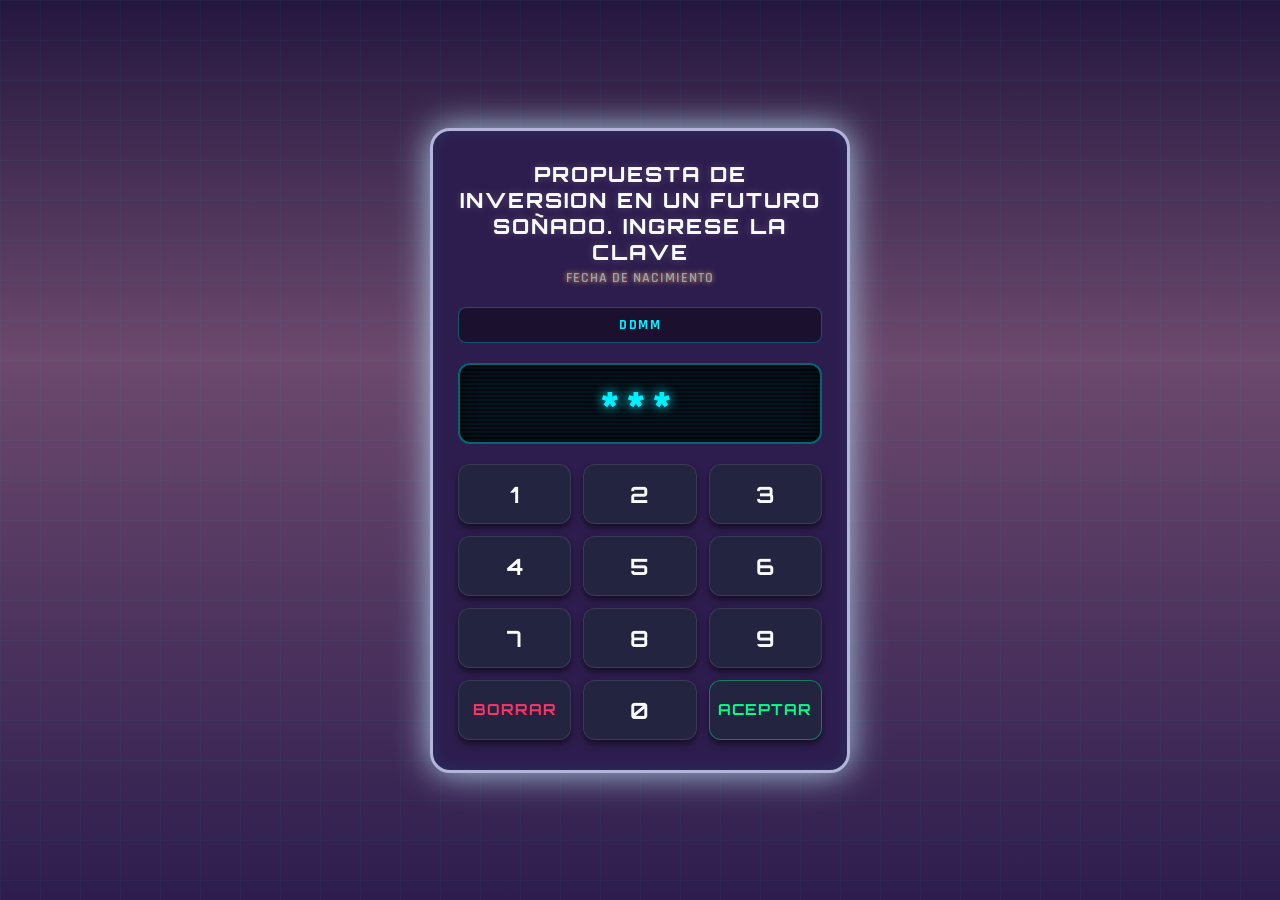
<file: index.html>
<!DOCTYPE html>
<html lang="es">
<head>
    <meta charset="UTF-8">
    <meta name="viewport" content="width=device-width, initial-scale=1.0">
  <title>Loona's Yellow Flower</title>
    <link rel="preconnect" href="https://fonts.googleapis.com">
    <link rel="preconnect" href="https://fonts.gstatic.com" crossorigin>
    <link href="https://fonts.googleapis.com/css2?family=Orbitron:wght@400;600;800;900&family=Rajdhani:wght@500;600;700&display=swap" rel="stylesheet">
    <link rel="stylesheet" href="panel.css">
    <script src="main.js" defer></script>
    
</head>
<body>

    <main class="access-panel">
        

        <!-- Título principal e instrucciones de texto -->
        <div class="panel-title">
            <h1>PROPUESTA DE INVERSION EN UN FUTURO SOÑADO. INGRESE LA CLAVE</h1>
            <p>FECHA DE NACIMIENTO</p>
        </div>

        <!-- Espacio para el Formato de introducción de clave -->
        <div class="format-badge">
            DDMM
        </div>

        <!-- Pantalla de dígitos con texto inicial estático *** -->
        <div class="display-screen">
            <div class="display-digits" id="inputDisplay">***</div>
        </div>

        <!-- Rejilla de 12 Botones (3x4) -->
        <div class="keypad-grid">
            <button type="button" class="keypad-btn" onclick="enterDigit('1')">1</button>
            <button type="button" class="keypad-btn" onclick="enterDigit('2')">2</button>
            <button type="button" class="keypad-btn" onclick="enterDigit('3')">3</button>
            
            <button type="button" class="keypad-btn" onclick="enterDigit('4')">4</button>
            <button type="button" class="keypad-btn" onclick="enterDigit('5')">5</button>
            <button type="button" class="keypad-btn" onclick="enterDigit('6')">6</button>
            
            <button type="button" class="keypad-btn" onclick="enterDigit('7')">7</button>
            <button type="button" class="keypad-btn" onclick="enterDigit('8')">8</button>
            <button type="button" class="keypad-btn" onclick="enterDigit('9')">9</button>
            
            <button type="button" class="keypad-btn btn-clear" onclick="clearInput()">BORRAR</button>
            <button type="button" class="keypad-btn" onclick="enterDigit('0')">0</button>
            <button type="button" class="keypad-btn btn-accept" onclick="submitInput()">ACEPTAR</button>
        </div>

    </main>
</body>
</html>
</file>
<file: panel.css>
@import url('tulipan.css');
:root {
    /* Variables de color para gradientes y fondos */
    --bg-gradient-start: #2d1d4e;
    --bg-gradient-mid: #6c496d;
    --bg-gradient-end: #24173f;

    --panel-bg: var(--bg-gradient-start);
    --panel-border-color: #B5B4DC;
    --panel-shadow-color: #A9CCE3;

    /* Colores de interfaz táctil y luces LED */
    --accent-cyan: #00f0ff;
    --accent-blue: #3b82f6;
    --accent-green: #00ff88;
    --accent-red: #ff3366;
    --text-primary: #f8fafc;
    --text-secondary: #94a3b8;
    --text-muted: #64748b;

    /* Botones */
    --btn-bg: rgba(30, 41, 59, 0.7);
    --btn-border: rgba(255, 255, 255, 0.1);
    --btn-hover-bg: rgba(0, 240, 255, 0.15);
    --btn-hover-border: #00f0ff;
    --btn-shadow: rgba(0, 0, 0, 0.5);

    /* Botones especiales */
    --btn-clear-bg: rgba(255, 51, 102, 0.15);
    --btn-clear-border: #ff3366;
    --btn-accept-bg: rgba(0, 255, 136, 0.15);
    --btn-accept-border: #00ff88;
}

* {
    margin: 0;
    padding: 0;
    box-sizing: border-box;
}

body {
    font-family: 'Rajdhani', -apple-system, BlinkMacSystemFont, sans-serif;
    min-height: 100vh;
    display: flex;
    justify-content: center;
    align-items: center;
    background: linear-gradient(to top, var(--bg-gradient-start) 0%, var(--bg-gradient-mid) 60%, var(--bg-gradient-end) 100%);
    color: var(--text-primary);
    overflow: hidden;
    padding: 20px;
    position: relative;
}

/* Patrón de cuadrícula futurista de fondo */
body::before {
    content: '';
    position: absolute;
    top: 0;
    left: 0;
    width: 100%;
    height: 100%;
    background-image:
        linear-gradient(rgba(0, 240, 255, 0.03) 1px, transparent 1px),
        linear-gradient(90deg, rgba(0, 240, 255, 0.03) 1px, transparent 1px);
    background-size: 40px 40px;
    pointer-events: none;
    z-index: 0;
}

.access-panel {
    position: relative;
    z-index: 1;
    width: 100%;
    max-width: 420px;
    background: var(--panel-bg);
    border: 3px solid var(--panel-border-color);
    border-radius: 20px;
    box-shadow:
        0 0 35px var(--panel-shadow-color),
        inset 0 0 15px rgba(0, 240, 255, 0.1);
    padding: 30px 25px;
    backdrop-filter: blur(12px);
    display: flex;
    flex-direction: column;
    gap: 20px;
}

/* Indicador LED de Estado */
.panel-header-status {
    display: flex;
    justify-content: space-between;
    align-items: center;
    margin-bottom: 5px;
}

.status-badge {
    display: flex;
    align-items: center;
    gap: 8px;
    font-size: 0.85rem;
    font-weight: 700;
    letter-spacing: 1.5px;
    color: var(--accent-cyan);
    text-transform: uppercase;
}

.led-indicator {
    width: 10px;
    height: 10px;
    border-radius: 50%;
    background-color: var(--accent-cyan);
    box-shadow: 0 0 10px var(--accent-cyan);
    animation: pulse 2s infinite ease-in-out;
}

@keyframes pulse {

    0%,
    100% {
        opacity: 1;
        transform: scale(1);
    }

    50% {
        opacity: 0.4;
        transform: scale(0.85);
    }
}

.security-code {
    font-size: 0.75rem;
    color: var(--text-muted);
    letter-spacing: 1px;
    font-weight: 600;
}

.panel-title {
    text-align: center;
}

.panel-title h1 {
    font-family: 'Orbitron', sans-serif;
    font-size: 1.3rem;
    font-weight: 800;
    letter-spacing: 2px;
    color: var(--text-primary);
    text-transform: uppercase;
    text-shadow: 0 0 8px rgba(255, 255, 255, 0.2);
    margin-bottom: 4px;
}

.panel-title p {
    font-size: 0.9rem;
    color: var(--text-secondary);
    font-weight: 600;
    letter-spacing: 1px;
}

/* Campo de Formato de clave */
.format-badge {
    background: rgba(0, 0, 0, 0.4);
    border: 1px solid rgba(0, 240, 255, 0.3);
    border-radius: 8px;
    padding: 8px 12px;
    text-align: center;
    font-size: 0.85rem;
    font-weight: 700;
    color: var(--accent-cyan);
    letter-spacing: 1.5px;
}

.format-badge span {
    color: var(--text-secondary);
    font-weight: 500;
    margin-right: 6px;
}

.display-screen {
    background: #040810;
    border: 2px solid rgba(0, 240, 255, 0.4);
    border-radius: 12px;
    padding: 16px 20px;
    display: flex;
    flex-direction: column;
    justify-content: center;
    align-items: center;
    box-shadow: inset 0 0 15px rgba(0, 0, 0, 0.9);
    position: relative;
    overflow: hidden;
}

/* Efecto de línea de escáner en pantalla */
.display-screen::after {
    content: '';
    position: absolute;
    top: 0;
    left: 0;
    width: 100%;
    height: 100%;
    background: linear-gradient(to bottom,
            transparent 50%,
            rgba(0, 240, 255, 0.05) 51%);
    background-size: 100% 4px;
    pointer-events: none;
}

.display-digits {
    font-family: 'Orbitron', monospace;
    font-size: 2.2rem;
    font-weight: 700;
    color: var(--accent-cyan);
    letter-spacing: 8px;
    text-shadow: 0 0 12px var(--accent-cyan);
    user-select: none;
}

.display-label {
    font-size: 0.7rem;
    color: var(--text-muted);
    letter-spacing: 2px;
    margin-top: 4px;
    text-transform: uppercase;
}

.keypad-grid {
    display: grid;
    grid-template-columns: repeat(3, 1fr);
    gap: 12px;
}

.keypad-btn {
    background: var(--btn-bg);
    border: 1.5px solid var(--btn-border);
    border-radius: 12px;
    height: 60px;
    color: var(--text-primary);
    font-family: 'Orbitron', sans-serif;
    font-size: 1.4rem;
    font-weight: 700;
    cursor: pointer;
    outline: none;
    transition: all 0.15s ease;
    box-shadow: 0 4px 6px var(--btn-shadow);
    display: flex;
    justify-content: center;
    align-items: center;
    position: relative;
    overflow: hidden;
}

/* Efecto hover y active para simular touch */
.keypad-btn:hover {
    background: var(--btn-hover-bg);
    border-color: var(--btn-hover-border);
    color: var(--accent-cyan);
    box-shadow: 0 0 12px rgba(0, 240, 255, 0.3);
    transform: translateY(-2px);
}

.keypad-btn:active {
    transform: translateY(1px);
    box-shadow: 0 2px 4px var(--btn-shadow);
    background: rgba(0, 240, 255, 0.25);
}

/* Estilos específicos para Borrar y Aceptar */
.btn-clear {
    border-color: rgba(ff, 51, 102, 0.4);
    color: var(--accent-red);
    font-size: 0.95rem;
    letter-spacing: 1px;
}

.btn-clear:hover {
    background: var(--btn-clear-bg);
    border-color: var(--btn-clear-border);
    color: var(--accent-red);
    box-shadow: 0 0 12px rgba(255, 51, 102, 0.3);
}

.btn-accept {
    border-color: rgba(0, 255, 136, 0.4);
    color: var(--accent-green);
    font-size: 0.95rem;
    letter-spacing: 1px;
}

.btn-accept:hover {
    background: var(--btn-accept-bg);
    border-color: var(--btn-accept-border);
    color: var(--accent-green);
    box-shadow: 0 0 12px rgba(0, 255, 136, 0.3);
}

.panel-footer {
    text-align: center;
    font-size: 0.75rem;
    color: var(--text-muted);
    letter-spacing: 1px;
    text-transform: uppercase;
    border-top: 1px solid rgba(255, 255, 255, 0.05);
    padding-top: 12px;
}

/* Responsividad para móviles pequeños */
@media (max-width: 400px) {
    .access-panel {
        padding: 20px 15px;
    }

    .keypad-btn {
        height: 52px;
        font-size: 1.2rem;
    }

    .btn-clear,
    .btn-accept {
        font-size: 0.8rem;
    }

    .display-digits {
        font-size: 1.8rem;
    }
}
</file>
